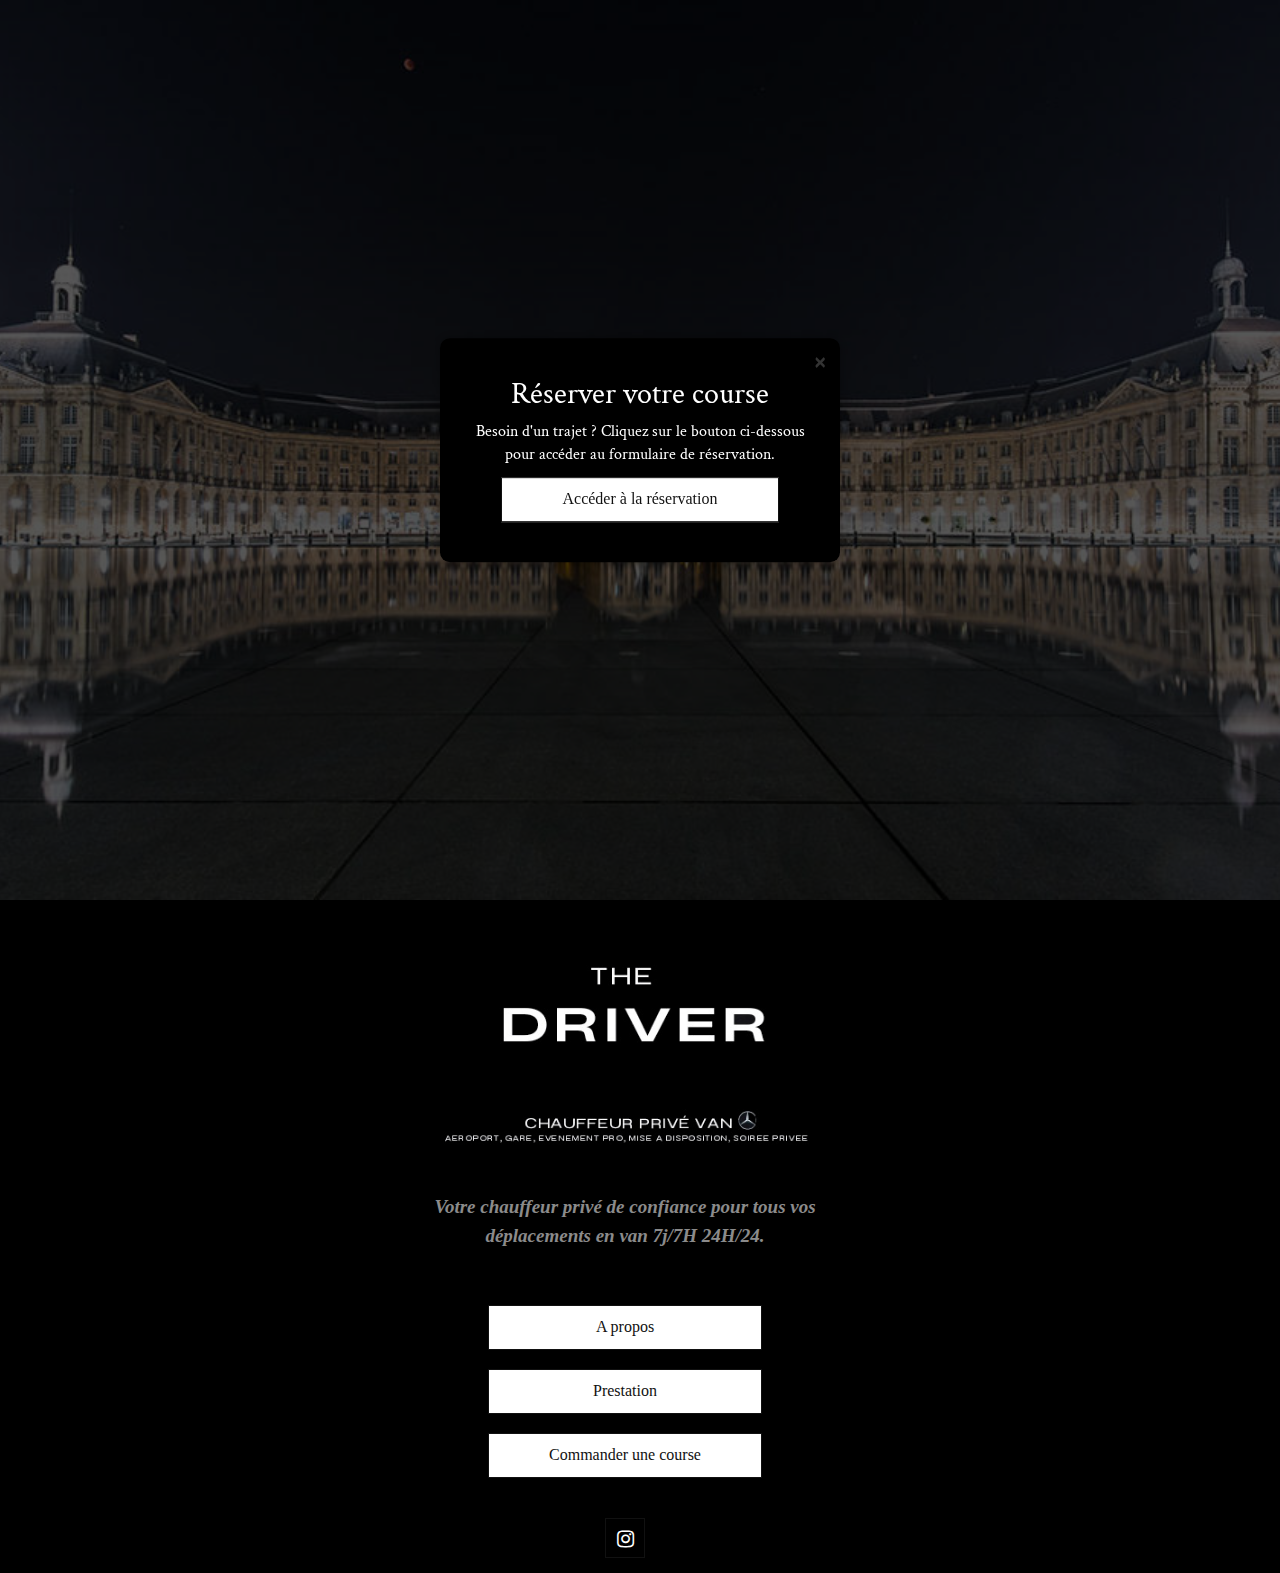
<file: index.html>
<!DOCTYPE html>
<html lang="fr">
    <head>
        <meta charset="utf-8">
        <meta http-equiv="X-UA-Compatible" content="IE=edge">
        <meta name="viewport" content="width=device-width, initial-scale=1">

        <title>The Driver</title>
        <link rel="icon" type="image/icon" href="assets/images/tabicon.ico">
        <meta name="description" content="The Driver, votre chauffeur privé de confiance pour tous vos déplacements en van 7j/7H 24H/24.">

        <link rel="stylesheet" type="text/css" href="">
        <link href="assets/css/bootstrap.min.css" rel="stylesheet">
        <link href="assets/css/bootstrap-theme.min.css" rel="stylesheet">
        <link href="assets/css/font-awesome.min.css" rel="stylesheet">
        <link href="https://fonts.googleapis.com/css?family=Open+Sans:400,400i,600,700,700i" rel="stylesheet">
        <link href="https://fonts.googleapis.com/css?family=Crimson+Text:400,700,700i|Josefin+Sans:700" rel="stylesheet">
        <link href="assets/css/main.css" rel="stylesheet">
        <link rel="icon" href="assets/images/logo.png">
        <link rel="stylesheet" href="https://cdnjs.cloudflare.com/ajax/libs/animate.css/3.5.2/animate.min.css">
        
    </head>

    <body>
        
        <div id="popupReservation" class="popup">
            <div class="popup-content">
                <span class="close">&times;</span>
                <h2>Réserver votre course</h2>
                <p>Besoin d'un trajet ? Cliquez sur le bouton ci-dessous pour accéder au formulaire de réservation.</p>
                <div id="" class="btn btn-rabbit contact ">Accéder à la réservation</div>
            </div>
        </div>
        

        <div id="index">                                           <!-- Index starts here -->

                <div class="row home">
                    <div id = "index_left" >
                        <img class="img-responsive4 img-rabbit" src="assets/images/test1.jpg">
                    </div>
                    <div id = "index_right" class="col-md-6 text-center right">
                        <div class="logo">
                            <img src="assets/images/test2.jpg" class="img-responsive2">

                        </div>
                        <h1 class="home-description">
                            Votre chauffeur privé de confiance pour tous vos déplacements en van 7j/7H 24H/24.
                        </h1>
                        <div class="btn-group-vertical custom_btn animated slideinright">
                            <div id="about" class="btn btn-rabbit">A propos</div>
                            <div id="work" class="btn btn-rabbit">Prestation</div>
                            <div id="" class="btn btn-rabbit contact">Commander une course</div>
                        </div>      
                        <div class="social">
                            <a href="#"><i class="fa fa-instagram" aria-hidden="true"></i></a>

                        </div>
                    </div>
                </div>

                
            </div>
        </div>                                                      <!-- index ends here -->

        <div id="about_scroll" class="pages ">                      <!-- about strats here  -->
            <div class="container main">
                <div class="row">
                    <div class="col-md-6 left" id="about_left">
                        <img class="img-responsive5 img-rabbit" src="assets/images/voiturein.jpeg">
                    </div>

                    <div class="col-md-6 right" id="about_right">
                        <a href="#index" class="btn btn-rabbit back"> <i class="fa fa-angle-left" aria-hidden="true"></i> Retour </a>
                        <div id="watermark">
                            <h2 class="page-title" text-center>A propos</h2>
                            <div class="marker">a</div>
                        </div>
                        <p class='subtitle'>Bienvenue chez The Driver, votre chauffeur privé de confiance pour tous vos déplacements. Que ce soit pour un transfert aéroport, une arrivée en gare, un événement professionnel, une soirée privée ou une mise à disposition sur mesure, je vous offre un service haut de gamme, fiable et discret.</p>

                            <h3><strong>Qui suis-je ?</strong></h3>
                            <p>Je suis Grégory, chauffeur privé expérimenté, passionné par l’excellence du service et la satisfaction de mes clients. Basé à Bordeaux, je mets mon professionnalisme et ma rigueur à votre service pour garantir des trajets confortables, sécurisés et adaptés à vos besoins.</p>
                            <h3><strong>Pourquoi choisir The Driver ?</strong></h3>
                            <ul><li> Ponctualité et professionnalisme</li>
                            <li>Véhicule confortable et spacieux</li>
                        <li>Service personnalisé selon vos attentes</li>
                    <li>Disponible pour tous types de trajets</li></ul>
                       
                    </div>
                </div>
            </div>            
        </div>                                                                <!-- About ends here -->


        
        <div id="work_scroll" class="pages">                                  <!-- Work starts here -->
            <div class="container main">
                <div class="row">
                    <div class="col-md-6" id="work_left">
                        <div id="owl-demo" class="owl-carousel owl-theme">
                            <div class="item"><img class="img-responsive5 img-rabbit" src="assets/images/image in.png"></div>

                        </div>
                    </div>

                    <div class="col-md-6" id="work_right">
                        <a href="#index" class="btn btn-rabbit back"> <i class="fa fa-angle-left" aria-hidden="true"></i> Retour </a>
                        <div id="watermark">
                            <h2 class="page-title" text-center>Prestation</h2>
                            <div class="marker">C</div>
                        </div>
                        <p class='subtitle'>Chez The Driver, nous vous offrons un service simple 24h/24h et 7/7, efficace et personnalisé pour garantir un trajet en toute sérénité. Voici comment se déroule une prestation :
                        </p>
                        <h3 class="info">Prise en charge </h3>
                        <ul><li>Le jour J, votre chauffeur arrive à l’heure et au lieu convenu.</li>
                        <li>Accueil professionnel et prise en charge de vos bagages si nécessaire.</li>
                    <li>Véhicule confortable et bien entretenu pour un trajet en toute tranquillité.</li></ul>
                    <h3 class="info"> Trajet </h3>
                    <ul><li>Conduite sécurisée et adaptée à vos préférences.</li>
                    <li>Possibilité d’adapter l’itinéraire en fonction du trafic ou de vos besoins.</li>
                </ul>
                <h3 class="info"> Arrivée & paiement </h3>
                <ul><li>Dépôt à votre destination avec professionnalisme et ponctualité.</li>
                <li>Paiement simple et rapide (espèces, carte bancaire, virement selon conditions).</li>
                <li>Service client à votre écoute pour toute demande après la prestation.</li>
            </ul>
            <p><strong>Prêt à voyager avec confort et sérénité ? Réservez dès maintenant votre chauffeur privé !</strong></p>
                    </div>
                </div>
            </div>    
        </div>                                                                 <!-- Work ends here  -->


        <div id="contact_scroll" class="pages">                             <!-- Contact starts here -->
            <div class="container main">
                <div class="row">
                    <div class="col-md-6 left" id="contact_left">
                        <img class="img-responsive img-rabbit" src="assets/images/pays.jpeg">
                    </div>


                    <div class="col-md-6 right" id="contact_right">
                        <a href="#index" class="btn btn-rabbit back"> <i class="fa fa-angle-left" aria-hidden="true"></i> Accueil </a>
                        <div id="watermark">
                            <h2 class="page-title" text-center>Commander une course</h2>
                            <div class="marker">c</div>
                        </div>
                        <p class='subtitle'>Suite à votre message je vous recontacterai dans les plus brefs délais. </br>Merci de votre confiance.
                        </p>
                        <!-- form -->
                        <a href="tel:+33749043262" style="color: white !important; text-decoration: none;"><img src="assets/images/appel.png" alt="">+33749043262</a>
                        <p style="margin-top: 25px; margin-bottom: 25px;"><strong>Ou par formulaire</strong></p>
                        <form class="form_edit" action="https://formspree.io/f/xovjzgzk" method="POST" style="display: flex; flex-direction: column; max-width: 400px; gap: 10px;">
                            <label>
                                Votre Nom
                                <input type="text" name="nom" style="width: 100%; padding: 8px;color: black;">
                            </label>
                            <label>
                                Votre email:
                                <input type="email" name="email" style="width: 100%; padding: 8px; color: black;">
                            </label>
                            <label>
                                Votre numéro de téléphone:
                                <input type="text" name="telephone" style="width: 100%; padding: 8px;color: black;">
                            </label>
                            <label>
                                Date de prise en charge:
                                <input type="date" name="date" style="width: 100%; padding: 8px;color: black;">
                            </label>
                            <label>
                                Adresse de prise en charge:
                                <input type="text" name="adresse" style="width: 100%; padding: 8px;color: black;">
                            </label>
                            <label>
                                Heure de prise en charge:
                                <input type="time" name="heure" style="width: 100%; padding: 8px;color: black;">
                            </label>
                            <label>
                                Destination:
                                <input type="text" name="destination" style="width: 100%; padding: 8px;color: black;">
                            </label>
                            <button type="submit" class="btn btn-rabbit submit" style="padding: 10px; background-color: #007BFF; color: white; border: none; cursor: pointer;">
                                Envoyer
                            </button>
                        </form>
                        
                    </div>
                </div>
            </div>
       
            <footer class="text-center">
                <div class="container bottom">
                    <div class="row">
                        <div class="col-sm-12">

                        </div>
                    </div>
                </div>
            </footer>
            
        </div>                                                              <!-- Contact ends here -->
        
        <script src="https://ajax.googleapis.com/ajax/libs/jquery/3.1.1/jquery.min.js"></script>
        <script src="assets/js/bootstrap.min.js"></script>
        <script src="assets/js/script.js"></script>
        <script src="assets/js/script2.js"></script>
    </body>
</html>
</file>
<file: assets/css/main.css>
body{
	background-color: #000000;
	font-family: "Crimson Text";
	width: 100vw;
}

li, h2 {
	color: #ffffff;
}
.home-description{
	color: rgb(139, 139, 139);
	font-style: italic;
	font-weight: 600;
	font-family: "Crimson";
	font-size: 19px;
    padding-top: 15px;
    padding-bottom: 25px;
    line-height: 29px;

}
.home {
	width: 100vw;
	display: flex	;
	flex-direction: column;

	align-items: center;
}
.social a i{
	height: 40px;
	width: 40px;
	border: 1px solid #111;
	line-height: 40px;
	margin: 0 10px;
	color: #ffffff;
	font-size: 20px;
	padding-bottom: 20px;
	}

.social a:hover i{
	color: #000000;
	border-color: #ffffff;
	background-color: #ffffff;
	}

h3 {
	color: #ffffff;

	font-size: 32px;
	font-weight: 600;
}
@media (min-width: 778px)
{
		.main{

			overflow: hidden;
		}

		.img-rabbit{
			/*margin: 0 -15px;*/
		}

		.btn-group-vertical{
    		padding: 20px 87.5px;
    	}

    	.info{

			line-height: 28px;
		    font-size: 16px;

		    padding-right: 50px;
		}
		
		.home-description{
			padding-right: 90px;
			padding-left: 90px;
			
		}
}
.img-rabbit{
	width: 100%;
}


.btn-rabbit{
	background-color: #fff;
	color: #111;

	border: 1px solid #111;
	border-radius: 0px !important;
	transition: all 0.4s ease-in-out;
	margin-bottom: 20px;

	font-family: "Crimson";
	font-size: 13px;
	}

.btn-rabbit:hover{
	color: #fff;
	background-color: #000000;
	border-color: #000000;}

p{
	color: #ffffff;
	font-size: 16px;
	
}

label{
	color: #ffffff !important;
	font-size: 16px;
	
}

.page-title{
	text-transform: uppercase;
	font-family: 'Josefin Sans';
}
.img-responsive5 {height: 100vh;}
.img-responsive2{
	width: 65%;
}

.img-responsive4{
	height: 100vh!important;
	width: auto;

}



@media (max-width: 778px)
{

	.img-responsive2{
		width: 95vw;
	}
	.logo{
		padding-top: 10px;
		text-transform: uppercase;
		font-size: 12px;
	}
}

/*Home Style*/
.logo{
	padding-top: 50px;
	text-transform: uppercase;
	font-size: 12px;
}

.logo h4{
	font-family: 'Josefin Sans';
}


footer{
	padding: 22px 0 10px 0;
	font-style: italic;
	}


.back{
    width: 170px;    
    font-family: "Crimson";
    font-size: 17px;
    font-style: italic;
    vertical-align: middle;
    text-align: center;
    display: block;
    clear: both;
    margin-top: 20px;	 
}

.back i{
	margin-left: -40px;
    margin-right: 17px;
    font-size: 20px;
}
.contact_scroll {
	width: 100%;
	height: 100%;
	position: fixed;
	top: 0;
	left: 0;
	background-color: rgba(0,0,0,0.8);
	z-index: 1000;
	display: none;
}

.form-control{
	margin-top: 30px;
	width: 75%;

}

.btn{
	padding: 10px 60px;
	height: 45px;
	font-size: 16px;
}

.btn-group-vertical{
    font-family: "Josefin Sans";    
}

.about{
	font-family: "Josefin Sans";
	/*margin-top: 35px;*/
	/*margin-bottom: 25px;*/
	font-size: 32px;
	
}
.form-control{
	font-style: italic;
	border-radius: 0;
	font-family: "Crimson";
	font-size: 16px;
}

.page-title{
	
	font-size: 32px;
	font-family: "Josefin Sans";
}

.fa-heartbeat{
	    color: #bb9e7d;
}

::selection {
	color: #fff;
   	background-color: #bb9e7d;
}

.bottom{
	padding-right: 20px;
}

.page-title{
	position: relative;
	display: inline-block;
}

.page-title:after,.page-title:before{
	content: '';
	position: absolute;
	height: 1px;
	background-color: black;
	left: 0;
	margin: 2px;
}

.social{
	padding-bottom: 15px;
}

.submit{

	font-family: "Crimson";
	font-size: 16px;
}

.subtitle{
	font-style: italic;
	font-weight: 600;
	font-size: 20px;
	color: #ffffff;
	line-height: 28px;
	font-family: "Crimson";
	margin-top: 15px;
	margin-bottom: 20px;
	padding-right: 40px;

	}
.page-title:after{
	width: 75%;
	top: -9px;

}

.page-title:before{
	width: 40%;
	bottom: -7px;
}

#watermark .marker{
	color: #ffffff;
	position: absolute;
	font-size: 60px;
	opacity: 0.2;
	font-family: "Josefin Sans";
	text-transform: uppercase;
	left: 0;
	top: -5px;
}

#watermark{
	position: relative;
}

.item{
	
	background-color: #313131;
	color: #f9f9f9;
}

#owl-demo .item img{
    display: block;
    width: 100%;
    height: auto;
    /*margin-left: 0px;*/
}

.owl-theme .owl-controls {
    margin-top: 10px;
    margin-right: 10px;
    text-align: center;
    width: 100%;
    position: absolute;
    top: calc(44% - 40px);
		}

.owl-next{
	right: 0;
	padding-right: 1px;

}

.owl-prev{
	left: 0;
	padding-left: 1px;
}



.owl-theme .owl-controls .owl-nav [class*=owl-]{
	position: absolute;
	border-radius: 0px;
	font-size: 21px;
	padding: 15px 20px;
	margin: 0px;
	background-color: #fff; 

}

.owl-theme .owl-controls .owl-nav [class*=owl-] i{
	color: #333;
	
}

.owl-theme .owl-controls .owl-nav [class*=owl-]:hover{
	background-color: #bb9e7d;
	border-color: #bb9e7d;
}
.owl-theme .owl-controls .owl-nav [class*=owl-]:hover i{
	color: #fff;
}
@media (max-width: 1024px) and (orientation: landscape){
	.main{
		height: auto;
	}
}
.custom_btn{
  -vendor-animation-duration: 3s;
  -vendor-animation-delay: 2s;
  -vendor-animation-iteration-count: infinite;
}
.show{
	display: block;
}


.popup {
    display: none; 
    position: fixed; 
    z-index: 1000; 
    left: 0;
    top: 0;
    width: 100%;
    height: 100%;
	
    background-color: rgba(0, 0, 0, 0.658);
	z-index: 1000; /* Doit être au-dessus de tout */

}

.popup-content {
    background: #000000;
    padding: 20px;
    width: 50%;
    max-width: 400px;
    text-align: center;
    position: absolute;
    top: 50%;
    left: 50%;
    transform: translate(-50%, -50%);
    box-shadow: 0px 0px 10px rgba(0, 0, 0, 0.3);
    border-radius: 10px;
}


@media (max-width: 778px)
{
	.popup-content {
		background: #000000;
		padding: 20px;
		width: 100%;

		text-align: center;
		position: absolute;
		top: 50%;
		left: 50%;
		transform: translate(-50%, -50%);
		box-shadow: 0px 0px 10px rgba(0, 0, 0, 0.3);
		border-radius: 10px;
	}
}

.close {
    position: absolute;
    top: 10px;
    right: 15px;
    font-size: 25px;
    cursor: pointer;
	color: white;
}
</file>
